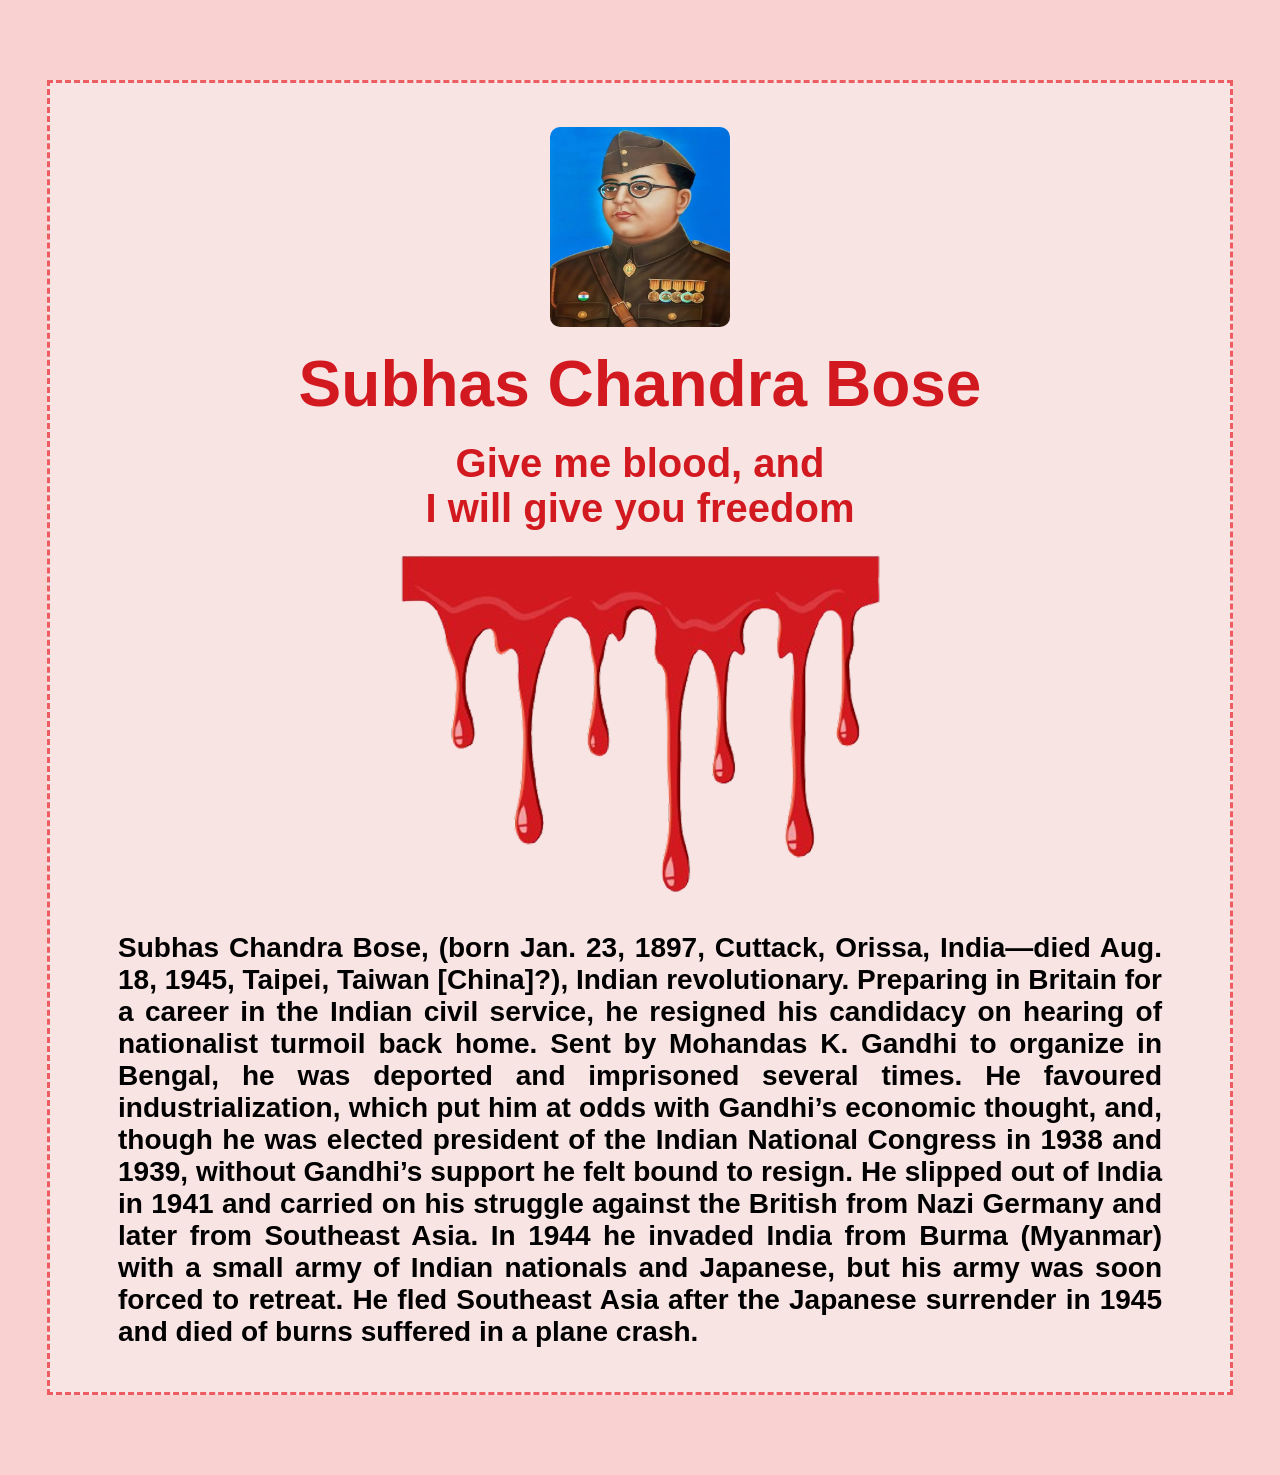
<file: Project1/index.html>
<!doctype html>
<html lang="en">
  <head>
    <meta charset="UTF-8" />
    <meta name="viewport" content="width=device-width, initial-scale=1.0" />
    <link rel="stylesheet" href="style.css" />
    <title>Blog</title>
  </head>
  <body>
    <section>
      <img class="img1" src="images/hero.png" alt="Bose Photo" />
      <h1>Subhas Chandra Bose</h1>
      <h2>
        Give me blood, and <br />
        I will give you freedom
      </h2>
      <img src="images/blood_art.png" alt="blood image" />
      <p>
        Subhas Chandra Bose, (born Jan. 23, 1897, Cuttack, Orissa, India—died
        Aug. 18, 1945, Taipei, Taiwan [China]?), Indian revolutionary. Preparing
        in Britain for a career in the Indian civil service, he resigned his
        candidacy on hearing of nationalist turmoil back home. Sent by Mohandas
        K. Gandhi to organize in Bengal, he was deported and imprisoned several
        times. He favoured industrialization, which put him at odds with
        Gandhi’s economic thought, and, though he was elected president of
        the Indian National Congress in 1938 and 1939, without Gandhi’s support
        he felt bound to resign. He slipped out of India in 1941 and carried on
        his struggle against the British from Nazi Germany and later from
        Southeast Asia. In 1944 he invaded India from Burma (Myanmar) with a
        small army of Indian nationals and Japanese, but his army was soon
        forced to retreat. He fled Southeast Asia after the Japanese surrender
        in 1945 and died of burns suffered in a plane crash.
      </p>
    </section>
  </body>
</html>
</file>
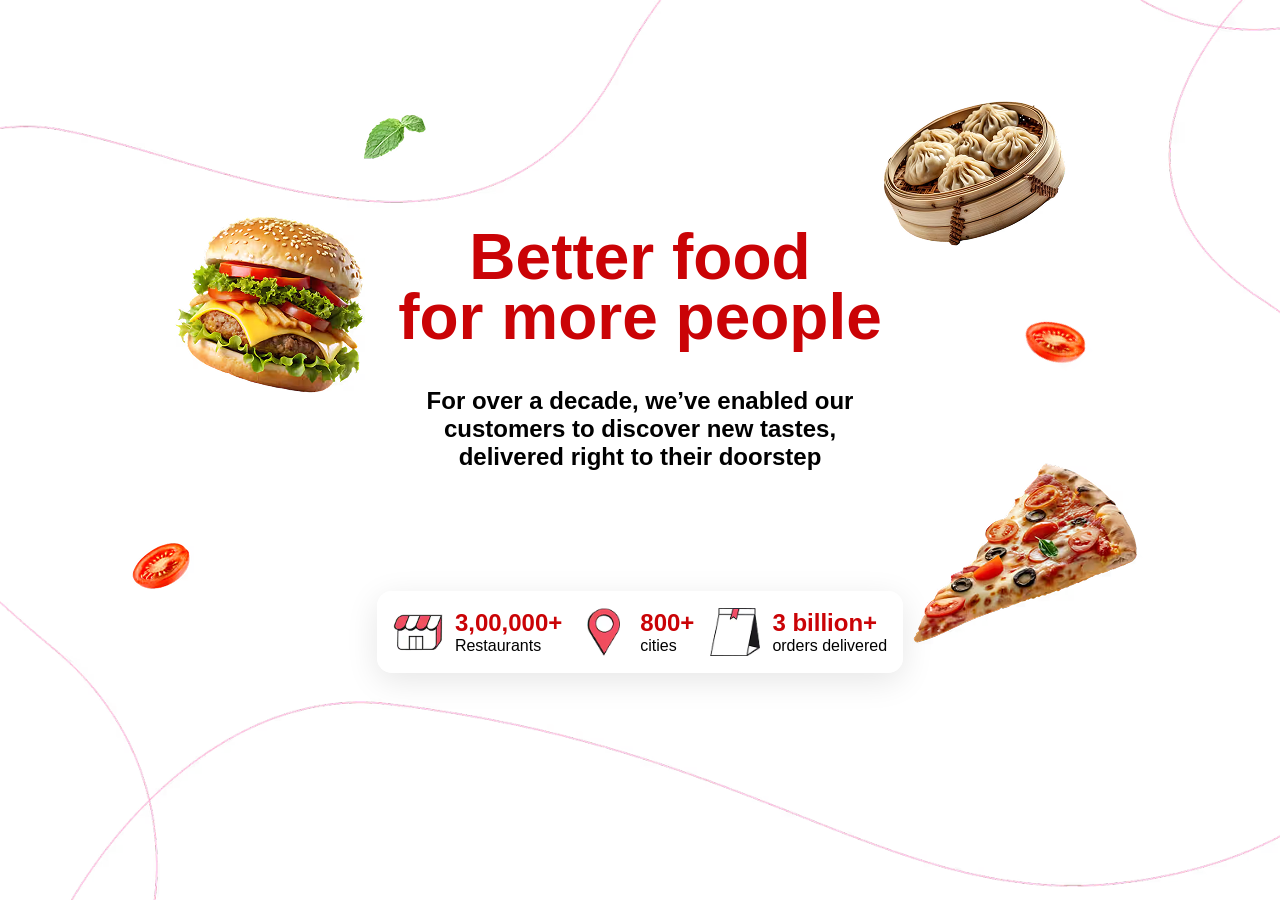
<file: Project2/index.html>
<!doctype html>
<html lang="en">
  <head>
    <meta charset="UTF-8" />
    <meta name="viewport" content="width=device-width, initial-scale=1.0" />
    <title>Food Banner</title>
    <link rel="stylesheet" href="style.css" />
  </head>
  <body>
    <main>
      <div class="image_container">
        <img src="./images/bg_image.png" alt="Bg Image" />
      </div>
      <div class="content">
        <img src="./images/burger.png" class="burger" />
        <img src="./images/tomato.png" class="tomato-1" />
        <img src="./images/tomato.png" class="tomato-2" />
        <img src="./images/pizza.png" class="pizza" />
        <img src="./images/momo.png" class="momo" />
        <img src="./images/leaf.png" class="leaf" />

        <div class="center-content">
          <section class="text-content">
            <h1>
              Better food <br />
              for more people
            </h1>
            <p>
              For over a decade, we’ve enabled our customers to discover new
              tastes, delivered right to their doorstep
            </p>
          </section>
          <section class="info-section">
            <div class="info-item">
              <img
                src="./images/house.png"
                alt="Restaurant icon"
                class="info-icon"
              />
              <div class="info-text">
                <span class="info-number">3,00,000+</span>
                <span class="info-label">Restaurants</span>
              </div>
            </div>
            <div class="info-item">
              <img
                src="./images/location.png"
                alt="Location icon"
                class="info-icon"
              />
              <div class="info-text">
                <span class="info-number">800+</span>
                <span class="info-label">cities</span>
              </div>
            </div>
            <div class="info-item">
              <img
                src="./images/banner.png"
                alt="Orders icon"
                class="info-icon"
              />
              <div class="info-text">
                <span class="info-number">3 billion+</span>
                <span class="info-label">orders delivered</span>
              </div>
            </div>
          </section>
        </div>
      </div>
    </main>
  </body>
</html>
</file>
<file: Project1/style.css>
* {
  box-sizing: border-box;
  margin: 0;
  padding: 0;
  --red: #d2191f;
}

body {
  font-family: Arial, Helvetica, sans-serif;
  background: #fad1d1;
  padding: 80px 0;
  align-items: center;

  section {
    display: flex;
    flex-direction: column;
    align-items: center;
    margin: 0 auto;
    gap: 20px;
    max-width: 1186px;
    border: 3px dashed #ec5c61;
    background: #f9e4e4;
    padding: 24px 48px;

    .img1 {
      margin-top: 20px;
      height: 200px;
      width: 180px;
      border-radius: 10px;
    }

    h1 {
      color: #d2191f;
      font-size: 64px;
      font-weight: 900;
      text-align: center;
    }

    h2 {
      color: #d2191f;
      font-size: 40px;
      font-weight: 900;
      text-align: center;
    }

    p{
      margin: 20px;
      font-size: 28px;
      text-align: center;
      font-weight: 800;
      text-align: justify;
      color: black;
    }
  }
}
</file>
<file: Project2/style.css>
* {
  box-sizing: border-box;
  margin: 0;
  padding: 0;
}

body {
  font-family: "Inter", sans-serif;
  font-optical-sizing: auto;

  main {
    position: relative;
    height: 100vh;
    width: 100%;

    .image_container {
      height: 100%;
      width: 100%;
      overflow: hidden;
      position: absolute;
      img {
        height: 100%;
        width: 100%;
        object-fit: cover;
      }
    }

    .content {
      display: flex;
      height: 100%;
      width: 100%;
      justify-content: center;
      align-items: center;
      .burger {
        position: absolute;
        top: 20%;
        left: 12%;
        right: 0%;
      }
      .tomato-1 {
        position: absolute;
        top: 60%;
        left: 10%;
        right: 0%;
      }
      .tomato-2 {
        position: absolute;
        top: 35%;
        right: 15%;
        transform: rotate(45deg);
      }
      .pizza {
        position: absolute;
        top: 45%;
        right: 10%;
      }
      .momo {
        position: absolute;
        top: 6%;
        right: 15%;
      }
      .leaf {
        position: absolute;
        top: 12%;
        left: 28%;
        right: 0%;
      }

      .text-content {
        display: flex;
        flex-direction: column;
        text-align: center;
        margin-bottom: 60px;

        h1 {
          font-size: 64px;
          line-height: 60px;
          margin-bottom: 40px;
          color: #ca0306;
        }
        p {
          font-size: 24px;
          max-width: 450px;
          font-weight: bold;
          text-align: center;
          margin: 0 auto;
        }
      }

      .info-section {
        margin-top: 120px;
        display: flex;
        justify-content: center;
        align-items: center;
        gap: 16px;
        background: rgba(255, 255, 255, 0.95);
        padding: 15px;
        border-radius: 15px;
        box-shadow: 0 8px 32px rgba(0, 0, 0, 0.1);
        backdrop-filter: blur(10px);
        border: 1px solid rgba(255, 255, 255, 0.2);

        .info-item {
          display: flex;
          align-items: center;
          gap: 12px;

          .info-icon {
            width: 50px;
            height: 50px;
            object-fit: contain;
          }

          .info-text {
            display: flex;
            flex-direction: column;
            text-align: left;

            .info-number {
              font-size: 24px;
              font-weight: bold;
              color: #ca0306;
            }

            .info-label {
              font-size: 16px;
              color: black;
              font-weight: 500;
            }
          }
        }
      }
    }
  }
}
</file>
